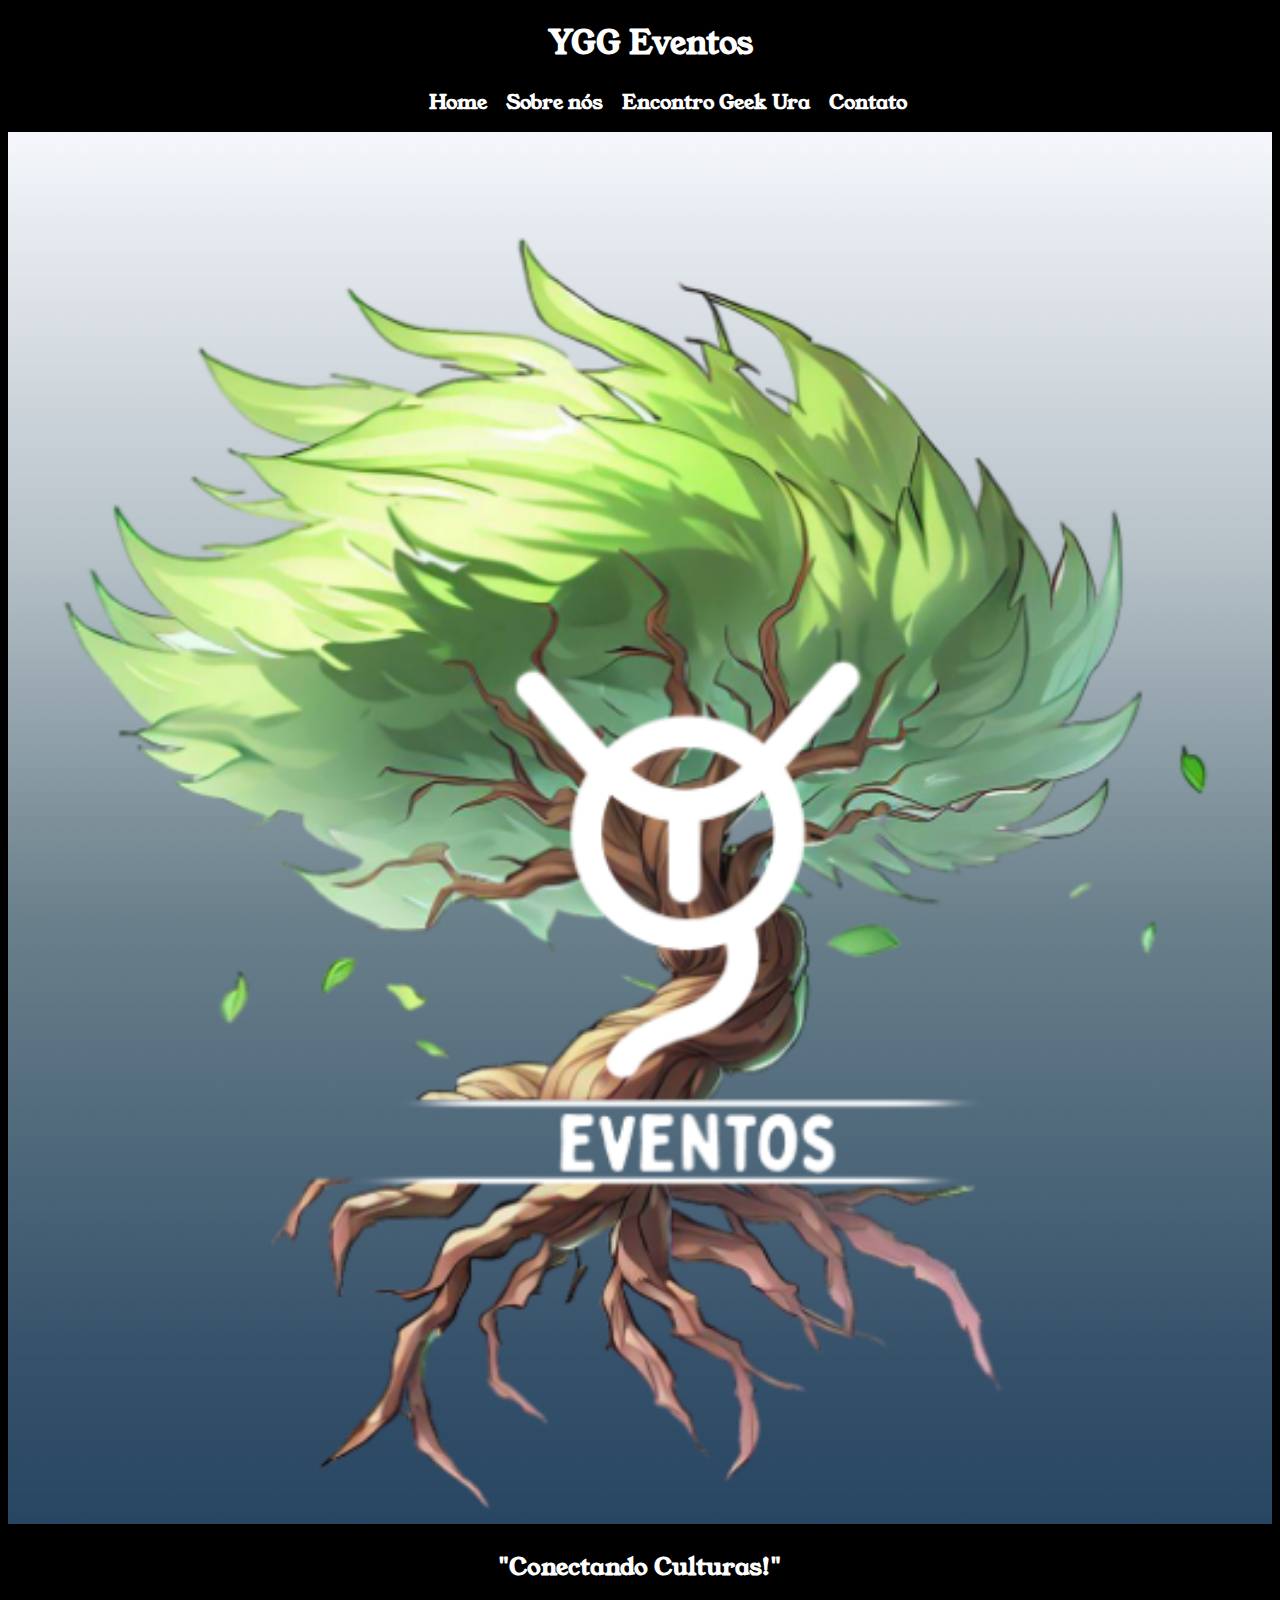
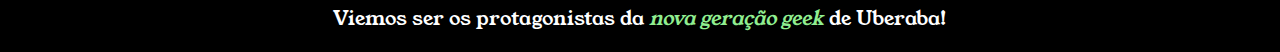
<file: index.html>
<!DOCTYPE html>
<html lang="pt-br">
<head>
  <meta charset="UTF-8">
  <meta name="viewport" content="width=device-width">
  <title>YGG Eventos</title>
  <link rel="stylesheet" href="style.css">
  <link href="https://fonts.googleapis.com/css2?family=Young+Serif&display=swap" rel="stylesheet">
</head>
<body>
  <header>
    <h1 class="titulo-principal">YGG Eventos</h1>
    <div class="menu">
      <nav>
        <ul>
          <li><a href="index.html">Home</a></li>
          <li><a href="sobre_nos.html">Sobre nós</a></li>
          <li><a href="encontro.html">Encontro Geek Ura</a></li>
          <li><a href="contato.html">Contato</a></li>
        </ul>
      </nav>
    </div>
  </header>

  <img id="logo" src="logo.png">

  <div class="principal">
    <h2 class="titulo-centralizado">"Conectando Culturas!"</h2>

    <p id="objetivo">Viemos ser os protagonistas da <i>nova geração geek</i> de Uberaba!</p>
  </div>
</body>
</html>
</file>
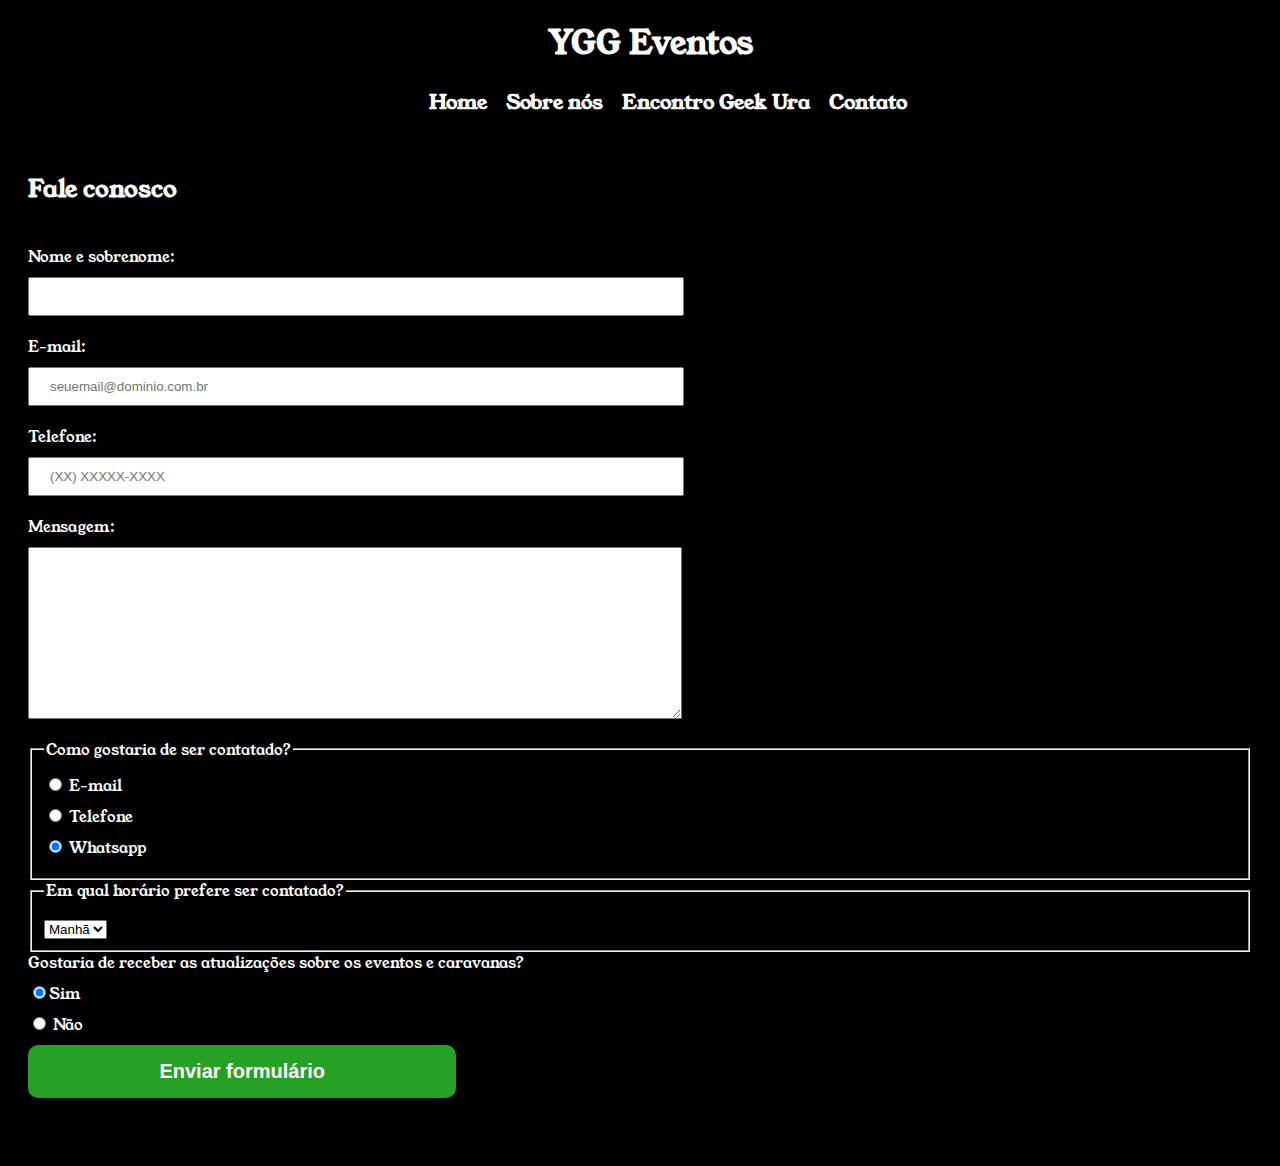
<file: contato.html>
<!DOCTYPE html>
<html lang="pt-br">
<head>
  <meta charset="UTF-8">
  <meta name="viewport" content="width=device-width">
  <title>YGG Eventos</title>
  <link rel="stylesheet" href="style.css">
  <link href="https://fonts.googleapis.com/css2?family=Young+Serif&display=swap" rel="stylesheet">
</head>
<body>
  <header>
    <h1 class="titulo-principal">YGG Eventos</h1>
    <div class="menu">
      <nav>
        <ul>
          <li><a href="index.html">Home</a></li>
          <li><a href="sobre_nos.html">Sobre nós</a></li>
          <li><a href="encontro.html">Encontro Geek Ura</a></li>
          <li><a href="contato.html">Contato</a></li>
        </ul>
      </nav>
    </div>
  </header>

  <main class="paginaparacontato">
    <h2>Fale conosco</h2>
    <form>
      <label for="nomesobrenome">Nome e sobrenome:</label>
      <input type="text" id="nomesobrenome" class="input-padrao" required>

      <label for="e-mail">E-mail:</label>
      <input type="email" id="e-mail" class="input-padrao" required placeholder="seuemail@dominio.com.br">

      <label for="telefone">Telefone:</label>
      <input type="tel" id="telefone" class="input-padrao" required placeholder="(XX) XXXXX-XXXX">

      <label for="mensagem">Mensagem:</label>
      <textarea cols="60" rows="10" id="mensagem" class="input-padrao" required></textarea>

      <fieldset>
        <legend>Como gostaria de ser contatado?</legend>

        <label for="radio-e-mail"><input type="radio" value="e-mail" id="radio-e-mail"> E-mail</label>

        <label for="radio-telefone"><input type="radio" value="telefone" id="radio-telefone"> Telefone</label>

        <label for="radio-whatsapp"><input type="radio" value="whatsapp" id="radio-whatsapp" checked> Whatsapp</label>
      </fieldset> 

      <fieldset>
        <legend>Em qual horário prefere ser contatado?</legend>
        <select>
          <option>Manhã</option>
          <option>Tarde</option>
          <option>Noite</option>
        </select>
      </fieldset>

      <label class="checkbox><input type="checkbox>Gostaria de receber as atualizações sobre os eventos e caravanas?</label>
      <label for="radio-email"><input type="radio" value="sim" id="radio-email" checked>Sim</label>
      <label for="radio-telefone"><input type="radio" value="não" id="radio-telefone"> Não</label>
            
      <input type="submit" value="Enviar formulário" class="enviar">
    </form>
</body>

</html>
</file>
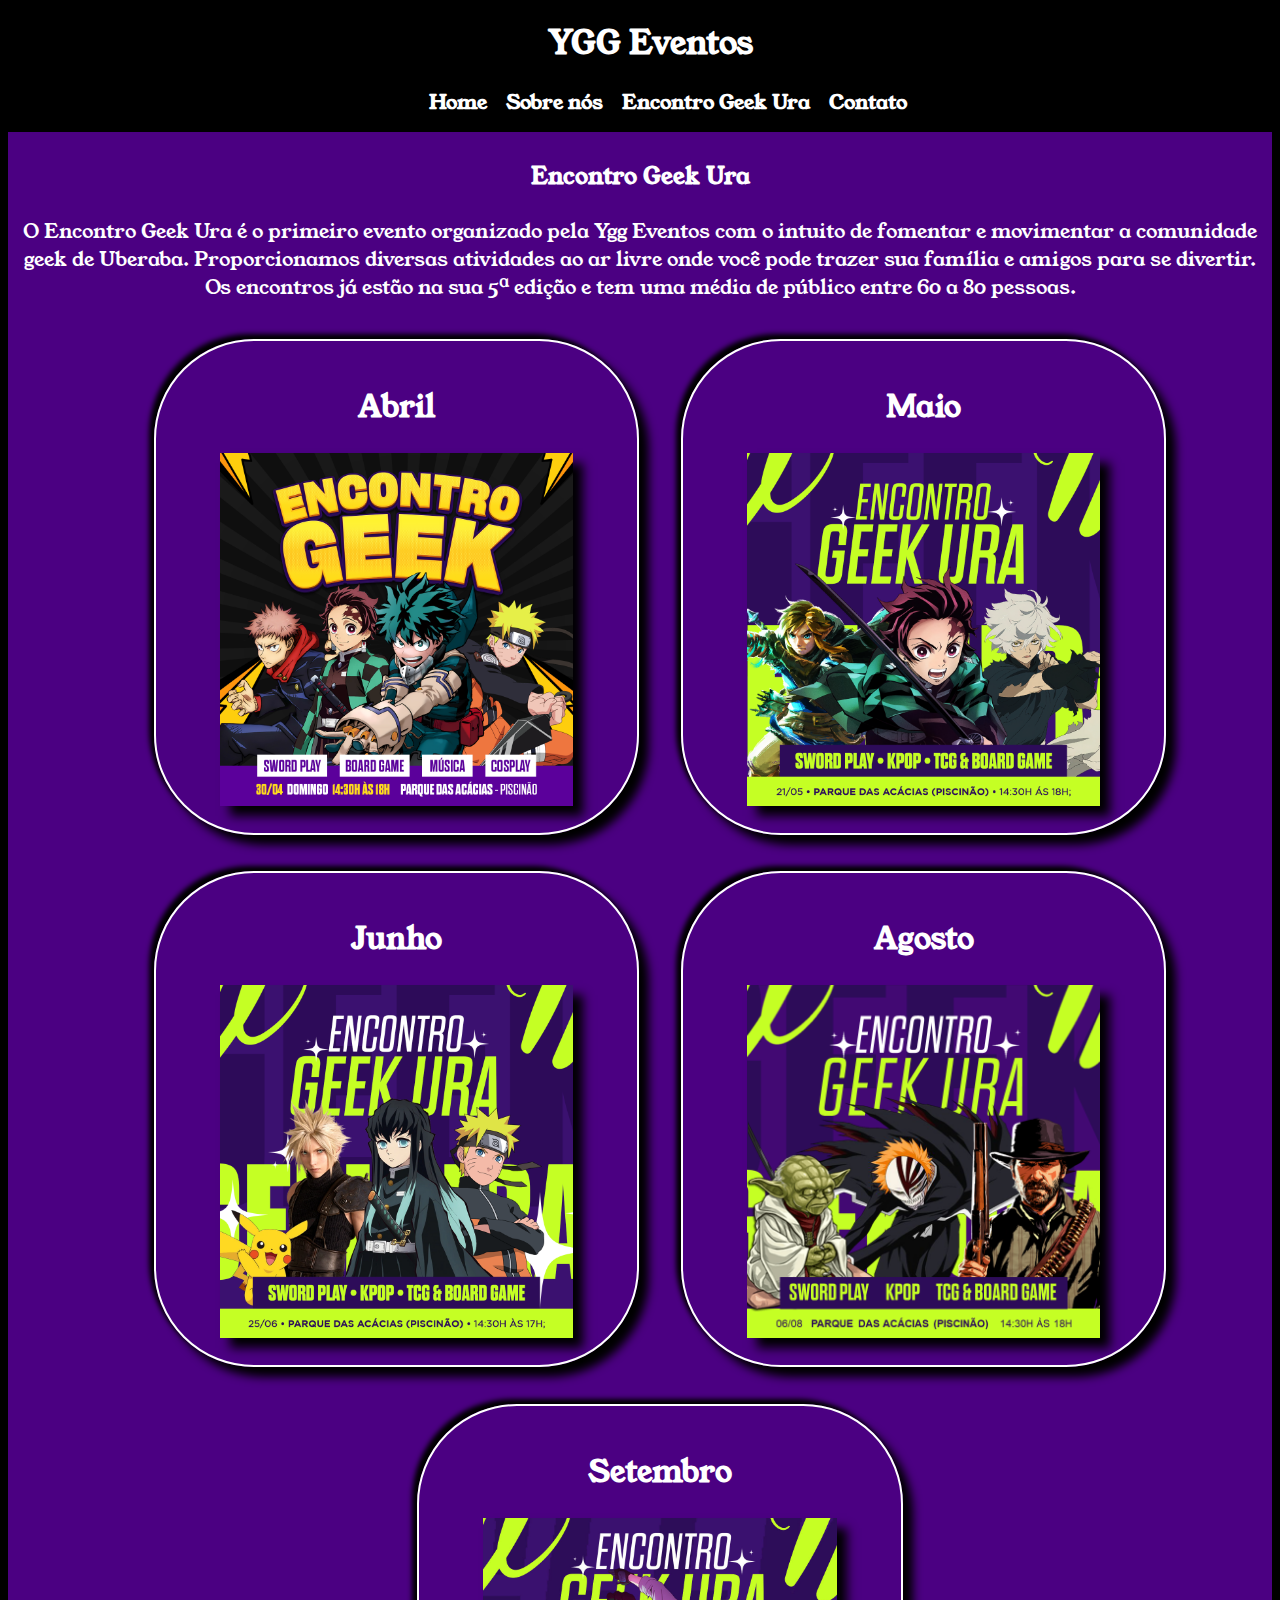
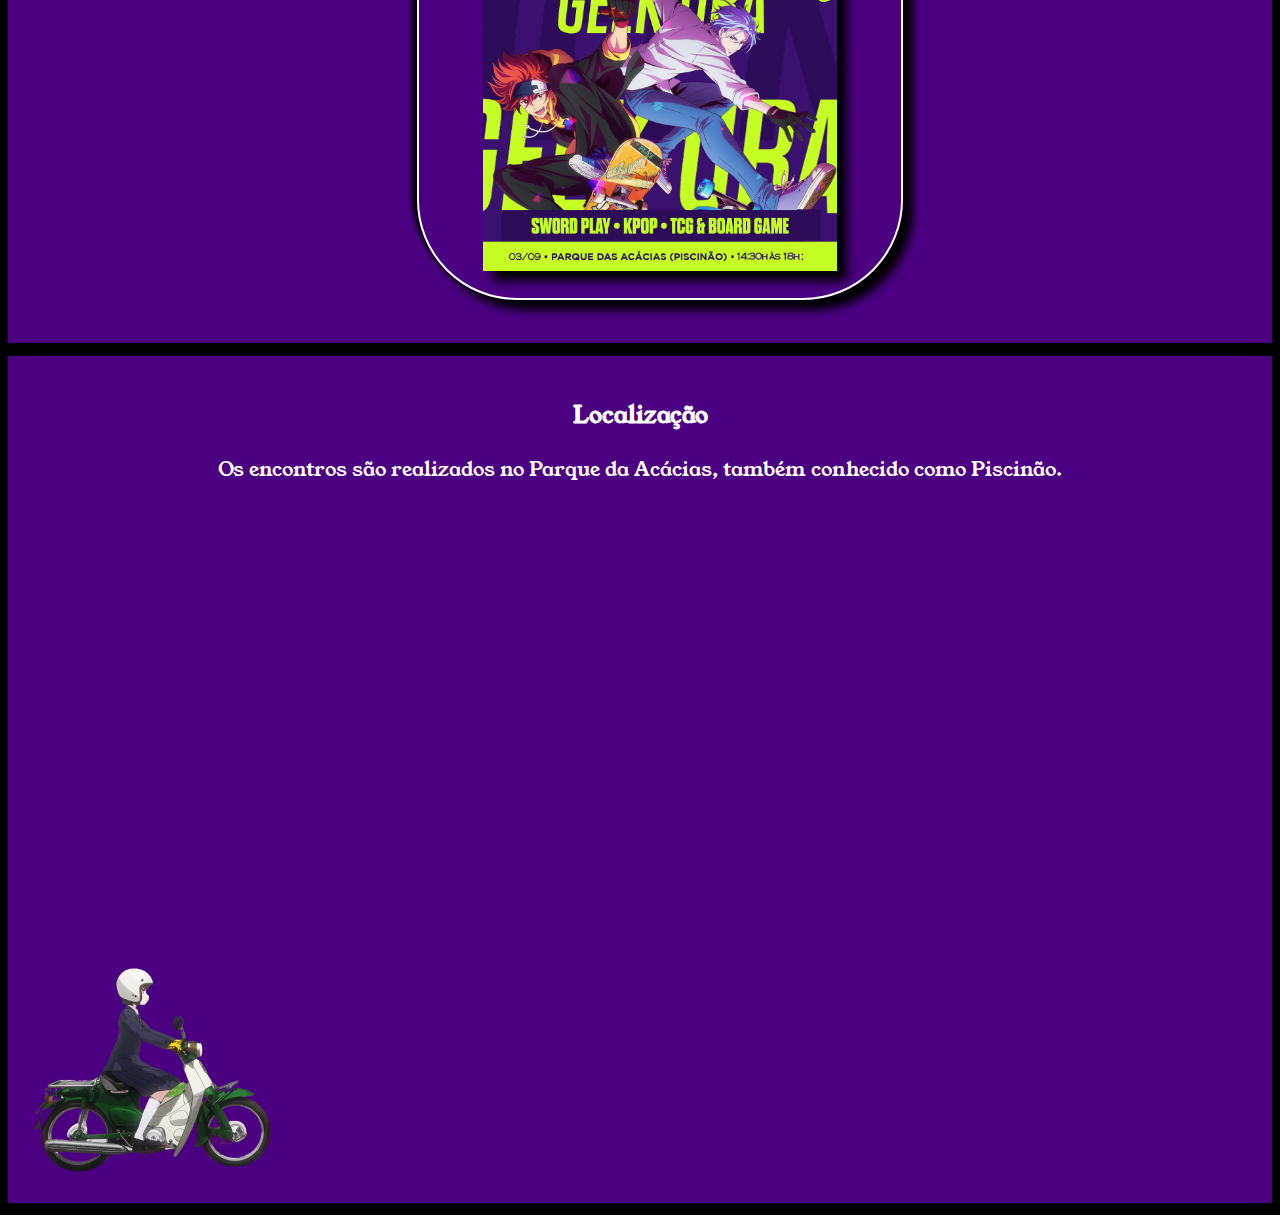
<file: encontro.html>
<!DOCTYPE html>
<html lang="pt-br">
<head>
  <meta charset="UTF-8">
  <meta name="viewport" content="width=device-width">
  <title>YGG Eventos</title>
  <link rel="stylesheet" href="style.css">
  <link href="https://fonts.googleapis.com/css2?family=Young+Serif&display=swap" rel="stylesheet">
</head>
<body>
  <header>
    <h1 class="titulo-principal">YGG Eventos</h1>
    <div class="menu">
      <nav>
        <ul>
          <li><a href="index.html">Home</a></li>
          <li><a href="sobre_nos.html">Sobre nós</a></li>
          <li><a href="encontro.html">Encontro Geek Ura</a></li>
          <li><a href="contato.html">Contato</a></li>
        </ul>
      </nav>
    </div>
  </header>
  <main>
    <section class="encontro">
      <h3 class="titulo-centralizado">Encontro Geek Ura</h3>
      <p>O Encontro Geek Ura é o primeiro evento organizado pela Ygg Eventos com o intuito de fomentar e movimentar a
        comunidade geek de Uberaba. Proporcionamos diversas atividades ao ar livre onde você pode trazer sua família e
        amigos para se divertir. Os encontros já estão na sua 5ª edição e tem uma média de público entre 60 a 80
        pessoas.</p> 
            <ul class="arteencontros">
        <li>
          <h2>Abril</h2>
          <img id="encontro" src="encontro1.png" />
        </li>
        <li>
          <h2>Maio</h2>
          <img id="encontro" src="encontro2.png" />
        </li>
        <li>
          <h2>Junho</h2>
          <img id="encontro" src="encontro3.png" />
        </li>
        <li>
          <h2>Agosto</h2>
          <img id="encontro" src="encontro4.png" />
        </li>
        <li>
          <h2>Setembro</h2>
          <img id="encontro" src="encontro5.jpg" />
        </li>
      </ul>
    </section>

    <section class="localizacao">
      <h3 class="titulo-centralizado">Localização</h3>
      <p>Os encontros são realizados no Parque da Acácias, também conhecido como Piscinão.</p>

      <iframe class="mapa" src="https://www.google.com/maps/embed?pb=!1m18!1m12!1m3!1d1877.5688011021127!2d-47.91311441135789!3d-19.749307545399734!2m3!1f0!2f0!3f0!3m2!1i1024!2i768!4f13.1!3m3!1m2!1s0x94bacfd062483e7b%3A0x77a96b3e5c1c5e9a!2sParque%20das%20Ac%C3%A1cias!5e0!3m2!1spt-BR!2sbr!4v1699911899864!5m2!1spt-BR!2sbr" width="600" height="450" style="border:0;" allowfullscreen="" loading="lazy" referrerpolicy="no-referrer-when-downgrade"></iframe> 

    <div class="animacao">
      <img id="supercub" src="supercub.png">
    </div>
</body>
</html>
</file>
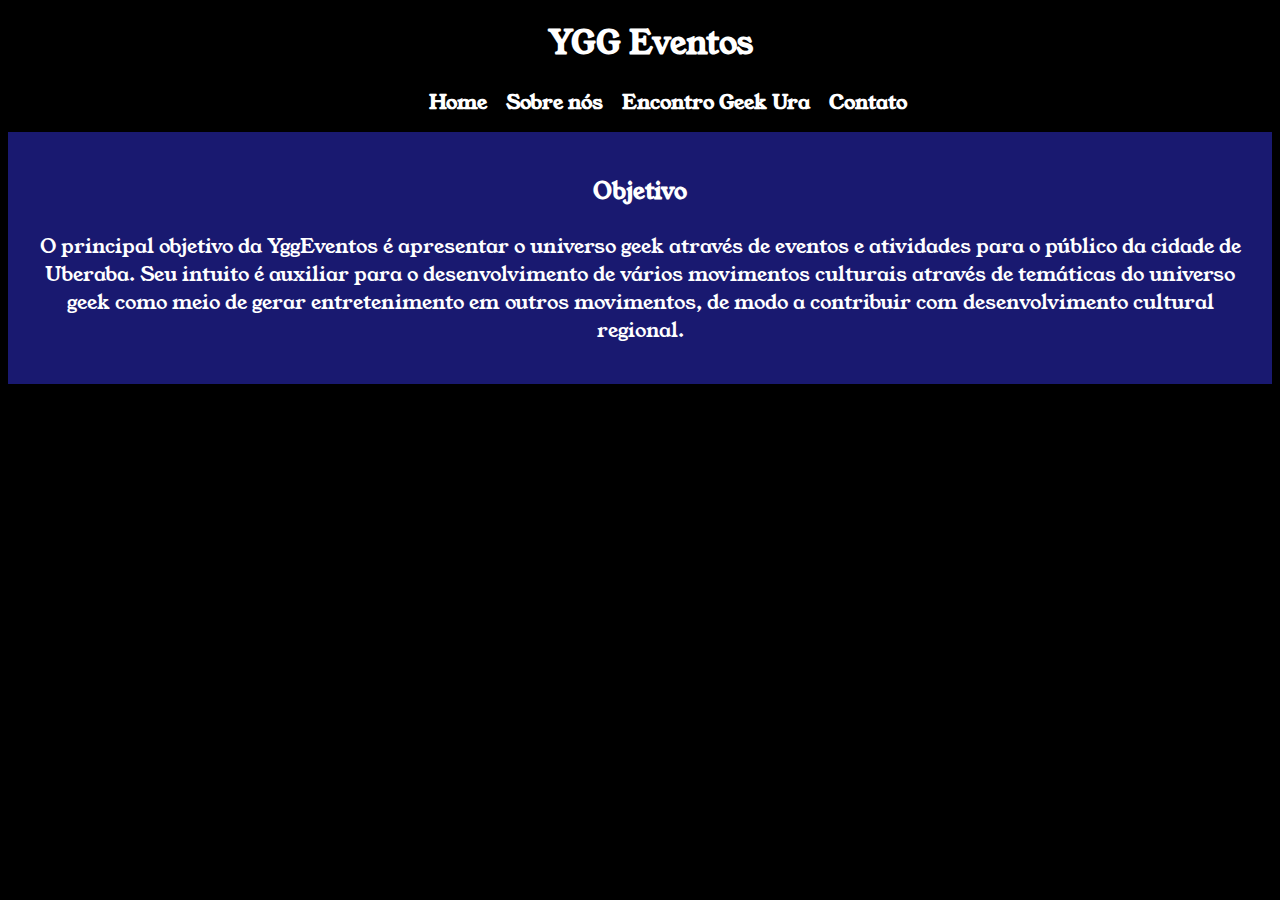
<file: sobre_nos.html>
<!DOCTYPE html>
<html lang="pt-br">
<head>
  <meta charset="UTF-8">
  <meta name="viewport" content="width=device-width">
  <title>YGG Eventos</title>
  <link rel="stylesheet" href="style.css">
  <link href="https://fonts.googleapis.com/css2?family=Young+Serif&display=swap" rel="stylesheet">
</head>
<body>
  <header>
    <h1 class="titulo-principal">YGG Eventos</h1>
    <div class="menu">
      <nav>
        <ul>
          <li><a href="index.html">Home</a></li>
          <li><a href="sobre_nos.html">Sobre nós</a></li>
          <li><a href="encontro.html">Encontro Geek Ura</a></li>
          <li><a href="contato.html">Contato</a></li>
        </ul>
      </nav>
    </div>
  </header>
    </div> 
    <div class="objetivos">
      <h3 class="titulo-centralizado">Objetivo</h3>
        <p> O principal objetivo da YggEventos é apresentar o universo geek através de eventos         e atividades para o público da cidade de Uberaba. Seu intuito é auxiliar para o 
        desenvolvimento de vários movimentos culturais através de temáticas do universo geek 
        como meio de gerar entretenimento em outros movimentos, de modo a contribuir com 
        desenvolvimento cultural regional.</p> 
    </div>
  </header>
</body>
</html>
</file>
<file: style.css>
body {
  font-family: 'Young Serif', serif;
  color: white;
  background: black;
}

.titulo-principal {
  padding-left: 20px;
  text-align: center;
}

#logo {
  width: 100%
}

.principal {
  text-align: center;
}


p {
  text-align: center;
}


i {
  color: lightgreen;
}

nav {
  position: static; 
  text-align: center;
}

nav li {
  display: inline-grid;
  margin: 0 0 0 15px;
}

nav a {
  color: white;
  font-weight: bold;
  font-size: 20px;
  text-decoration: none;
}

#objetivo {
  font-size: 20px;
}

/* Definições para a página Sobre nós 
*/ 

.objetivos {
  text-align: left;
  background: midnightblue;
  color: white;
  padding: 20px;
  font-size: 20px;
  text-align: center;
}

/* Definições para a página Encontro 
*/ 

.encontro {
  font-size: 20px;
  background: indigo;
  color: white; 
  padding: 5px;
  text-align: center;
}

.arteencontros li {
  text-align: center;
	display: inline-block;
	text-align: center;
	width: 40%;
	vertical-align: top;
	margin: 1.5% 1.5%;
	padding: 20px 20px; 
	box-sizing: border-box;
	border: 2px solid #FFFFFF;
	border-radius: 100px; 
  box-shadow: 10px 10px 10px #000000, -5px -5px 5px #000000; 
 }

#encontro {
  text-align: center;
	max-width: 80%;
  max-height: 80%;
  box-shadow: 10px 10px 10px #000000; 
}

.localizacao {
  font-size: 20px;
  text-align: center; 
  background: indigo;
  color: white;
  padding: 1em;
  margin: 1% 0%;
}

.animacao {
  background: indigo;
  text-align: left;
}

#supercub {
  animation: pilotar 4s linear infinite;
  width: 20%;
}

#supercub:hover {
  animation-play-state: paused;
}


@keyframes pilotar {
  from {
    transform: translate(-20vw, 0);
  }

  to {
    transform: translate(100vw, 0);
  }
}

/* definições para a página de Contato */
 
form {
  margin: 40px 0;
}

form label, form legend {
  display: block;
  text-align: left;
  font-size: 15px;
  margin: 0 0 10px;
}

.input-padrao {
  display: block;
  margin: 0 0 20px;
  padding: 10px 20px;
  width: 50%
}

.checkbox {
  margin: 0 0 20px;
} 

.paginaparacontato {
  text-align: left;
  background: black;
  color: white;
  padding: 20px;
}

.enviar {
  width: 35%;
  padding: 15px 0px;
  background: #26a126;
  color: white;
  font-weight: bold;
  font-size: 20px;
  border: none;
  border-radius: 10px;
  transition: 1s all;
  cursor: pointer;
}

.enviar:hover {
  background: darkgreen;
  transform: scale(1.1);
}


@media screen and (max-width: 480px) {
  body {
    background: black;
  }

  main, .mapa, .animacao {
  width: auto;
  }

  h1 {
  text-align: center;
  }

  .arteencontros li {
  font-size: 50%;
  }
}
</file>
